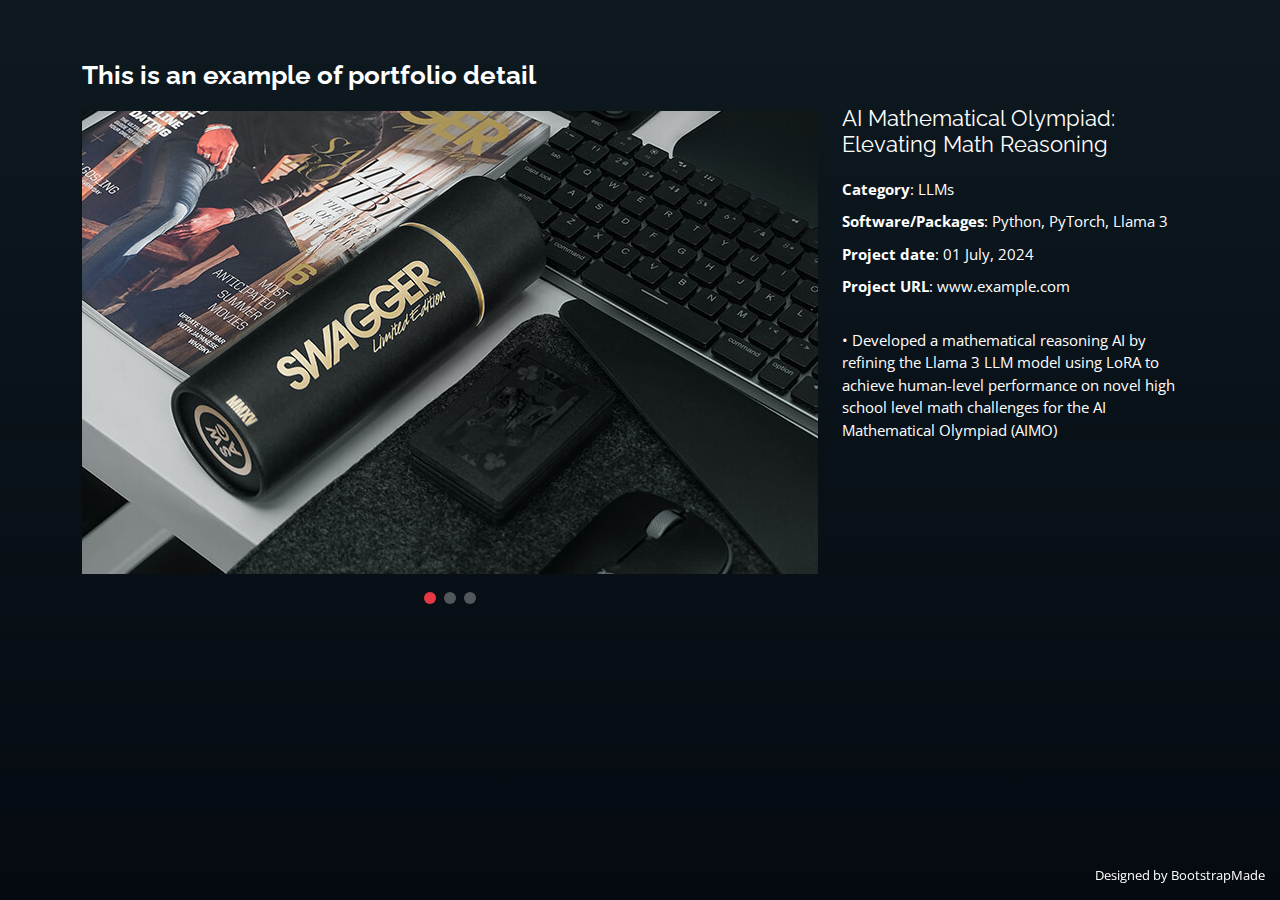
<file: aimath-portfolio-details.html>
<!DOCTYPE html>
<html lang="en">

<head>
  <meta charset="utf-8">
  <meta content="width=device-width, initial-scale=1.0" name="viewport">

  <title>Portfolio Details - Personal Bootstrap Template</title>
  <meta content="" name="description">
  <meta content="" name="keywords">

  <!-- Favicons -->
  <link href="assets/img/favicon.png" rel="icon">
  <link href="assets/img/apple-touch-icon.png" rel="apple-touch-icon">

  <!-- Google Fonts -->
  <link href="https://fonts.googleapis.com/css?family=Open+Sans:300,300i,400,400i,600,600i,700,700i|Raleway:300,300i,400,400i,500,500i,600,600i,700,700i|Poppins:300,300i,400,400i,500,500i,600,600i,700,700i" rel="stylesheet">

  <!-- Vendor CSS Files -->
  <link href="assets/vendor/bootstrap/css/bootstrap.min.css" rel="stylesheet">
  <link href="assets/vendor/bootstrap-icons/bootstrap-icons.css" rel="stylesheet">
  <link href="assets/vendor/boxicons/css/boxicons.min.css" rel="stylesheet">
  <link href="assets/vendor/glightbox/css/glightbox.min.css" rel="stylesheet">
  <link href="assets/vendor/remixicon/remixicon.css" rel="stylesheet">
  <link href="assets/vendor/swiper/swiper-bundle.min.css" rel="stylesheet">

  <!-- Template Main CSS File -->
  <link href="assets/css/style.css" rel="stylesheet">

  <!-- =======================================================
  * Template Name: Personal
  * Template URL: https://bootstrapmade.com/personal-free-resume-bootstrap-template/
  * Updated: Mar 17 2024 with Bootstrap v5.3.3
  * Author: BootstrapMade.com
  * License: https://bootstrapmade.com/license/
  ======================================================== -->
</head>

<body>

  <main id="main">

    <!-- ======= Portfolio Details ======= -->
    <div id="portfolio-details" class="portfolio-details">
      <div class="container">

        <div class="row">

          <div class="col-lg-8">
            <h2 class="portfolio-title">This is an example of portfolio detail</h2>

            <div class="portfolio-details-slider swiper">
              <div class="swiper-wrapper align-items-center">

                <div class="swiper-slide">
                  <img src="assets/img/portfolio/portfolio-details-1.jpg" alt="">
                </div>

                <div class="swiper-slide">
                  <img src="assets/img/portfolio/portfolio-details-2.jpg" alt="">
                </div>

                <div class="swiper-slide">
                  <img src="assets/img/portfolio/portfolio-details-3.jpg" alt="">
                </div>

              </div>
              <div class="swiper-pagination"></div>
            </div>

          </div>

          <div class="col-lg-4 portfolio-info">
            <h3>AI Mathematical Olympiad: Elevating Math Reasoning</h3>
            <ul>
              <li><strong>Category</strong>: LLMs</li>
              <li><strong>Software/Packages</strong>: Python, PyTorch, Llama 3</li>
              <li><strong>Project date</strong>: 01 July, 2024</li>
              <li><strong>Project URL</strong>: <a href="#">www.example.com</a></li>
            </ul>

            <p>
              •	Developed a mathematical reasoning AI by refining the Llama 3 LLM model using LoRA to achieve human-level performance on novel high school level math challenges for the AI Mathematical Olympiad (AIMO)
            </p>
          </div>

        </div>

      </div>
    </div><!-- End Portfolio Details -->

  </main><!-- End #main -->

  <div class="credits">
    <!-- All the links in the footer should remain intact. -->
    <!-- You can delete the links only if you purchased the pro version. -->
    <!-- Licensing information: https://bootstrapmade.com/license/ -->
    <!-- Purchase the pro version with working PHP/AJAX contact form: https://bootstrapmade.com/personal-free-resume-bootstrap-template/ -->
    Designed by <a href="https://bootstrapmade.com/">BootstrapMade</a>
  </div>

  <!-- Vendor JS Files -->
  <script src="assets/vendor/purecounter/purecounter_vanilla.js"></script>
  <script src="assets/vendor/bootstrap/js/bootstrap.bundle.min.js"></script>
  <script src="assets/vendor/glightbox/js/glightbox.min.js"></script>
  <script src="assets/vendor/isotope-layout/isotope.pkgd.min.js"></script>
  <script src="assets/vendor/swiper/swiper-bundle.min.js"></script>
  <script src="assets/vendor/waypoints/noframework.waypoints.js"></script>
  <script src="assets/vendor/php-email-form/validate.js"></script>

  <!-- Template Main JS File -->
  <script src="assets/js/main.js"></script>

</body>

</html>
</file>
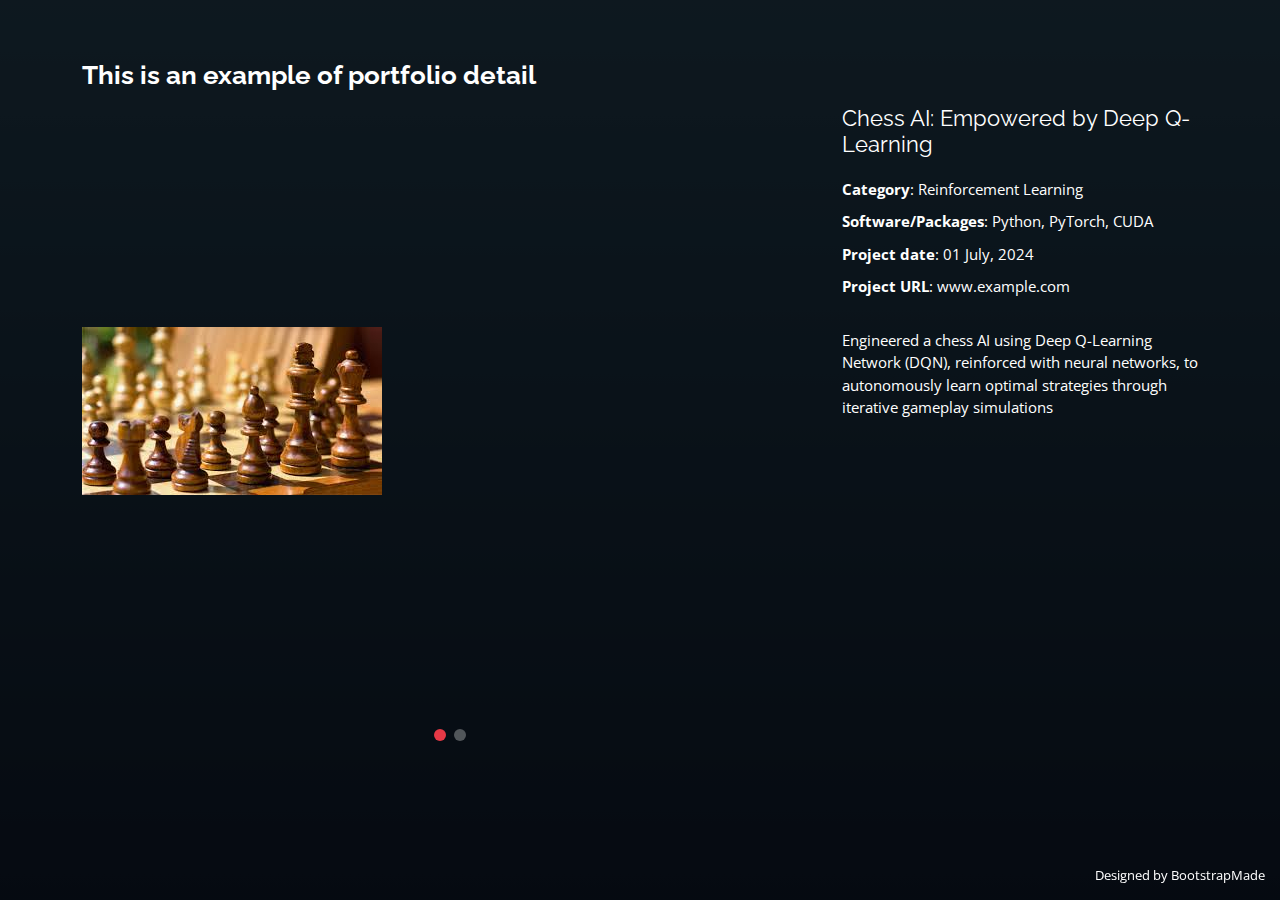
<file: chess-portfolio-details.html>
<!DOCTYPE html>
<html lang="en">

<head>
  <meta charset="utf-8">
  <meta content="width=device-width, initial-scale=1.0" name="viewport">

  <title>Portfolio Details - Personal Bootstrap Template</title>
  <meta content="" name="description">
  <meta content="" name="keywords">

  <!-- Favicons -->
  <link href="assets/img/favicon.png" rel="icon">
  <link href="assets/img/apple-touch-icon.png" rel="apple-touch-icon">

  <!-- Google Fonts -->
  <link href="https://fonts.googleapis.com/css?family=Open+Sans:300,300i,400,400i,600,600i,700,700i|Raleway:300,300i,400,400i,500,500i,600,600i,700,700i|Poppins:300,300i,400,400i,500,500i,600,600i,700,700i" rel="stylesheet">

  <!-- Vendor CSS Files -->
  <link href="assets/vendor/bootstrap/css/bootstrap.min.css" rel="stylesheet">
  <link href="assets/vendor/bootstrap-icons/bootstrap-icons.css" rel="stylesheet">
  <link href="assets/vendor/boxicons/css/boxicons.min.css" rel="stylesheet">
  <link href="assets/vendor/glightbox/css/glightbox.min.css" rel="stylesheet">
  <link href="assets/vendor/remixicon/remixicon.css" rel="stylesheet">
  <link href="assets/vendor/swiper/swiper-bundle.min.css" rel="stylesheet">

  <!-- Template Main CSS File -->
  <link href="assets/css/style.css" rel="stylesheet">

  <!-- =======================================================
  * Template Name: Personal
  * Template URL: https://bootstrapmade.com/personal-free-resume-bootstrap-template/
  * Updated: Mar 17 2024 with Bootstrap v5.3.3
  * Author: BootstrapMade.com
  * License: https://bootstrapmade.com/license/
  ======================================================== -->
</head>

<body>

  <main id="main">

    <!-- ======= Portfolio Details ======= -->
    <div id="portfolio-details" class="portfolio-details">
      <div class="container">

        <div class="row">

          <div class="col-lg-8">
            <h2 class="portfolio-title">This is an example of portfolio detail</h2>

            <div class="portfolio-details-slider swiper">
              <div class="swiper-wrapper align-items-center">

                <div class="swiper-slide">
                  <img src="assets\img\portfolio\chess-match.jpeg" alt="">
                </div>

                <div class="swiper-slide">
                  <img src="assets\img\portfolio\dqn-neutral-network.jpg" alt="">
                </div>

              </div>
              <div class="swiper-pagination"></div>
            </div>

          </div>

          <div class="col-lg-4 portfolio-info">
            <h3>Chess AI: Empowered by Deep Q-Learning</h3>
            <ul>
              <li><strong>Category</strong>: Reinforcement Learning</li>
              <li><strong>Software/Packages</strong>: Python, PyTorch, CUDA</li>
              <li><strong>Project date</strong>: 01 July, 2024</li>
              <li><strong>Project URL</strong>: <a href="#">www.example.com</a></li>
            </ul>

            <p>
              Engineered a chess AI using Deep Q-Learning Network (DQN), reinforced with neural networks, to autonomously learn optimal strategies through iterative gameplay simulations
            </p>
          </div>

        </div>

      </div>
    </div><!-- End Portfolio Details -->

  </main><!-- End #main -->

  <div class="credits">
    <!-- All the links in the footer should remain intact. -->
    <!-- You can delete the links only if you purchased the pro version. -->
    <!-- Licensing information: https://bootstrapmade.com/license/ -->
    <!-- Purchase the pro version with working PHP/AJAX contact form: https://bootstrapmade.com/personal-free-resume-bootstrap-template/ -->
    Designed by <a href="https://bootstrapmade.com/">BootstrapMade</a>
  </div>

  <!-- Vendor JS Files -->
  <script src="assets/vendor/purecounter/purecounter_vanilla.js"></script>
  <script src="assets/vendor/bootstrap/js/bootstrap.bundle.min.js"></script>
  <script src="assets/vendor/glightbox/js/glightbox.min.js"></script>
  <script src="assets/vendor/isotope-layout/isotope.pkgd.min.js"></script>
  <script src="assets/vendor/swiper/swiper-bundle.min.js"></script>
  <script src="assets/vendor/waypoints/noframework.waypoints.js"></script>
  <script src="assets/vendor/php-email-form/validate.js"></script>

  <!-- Template Main JS File -->
  <script src="assets/js/main.js"></script>

</body>

</html>
</file>
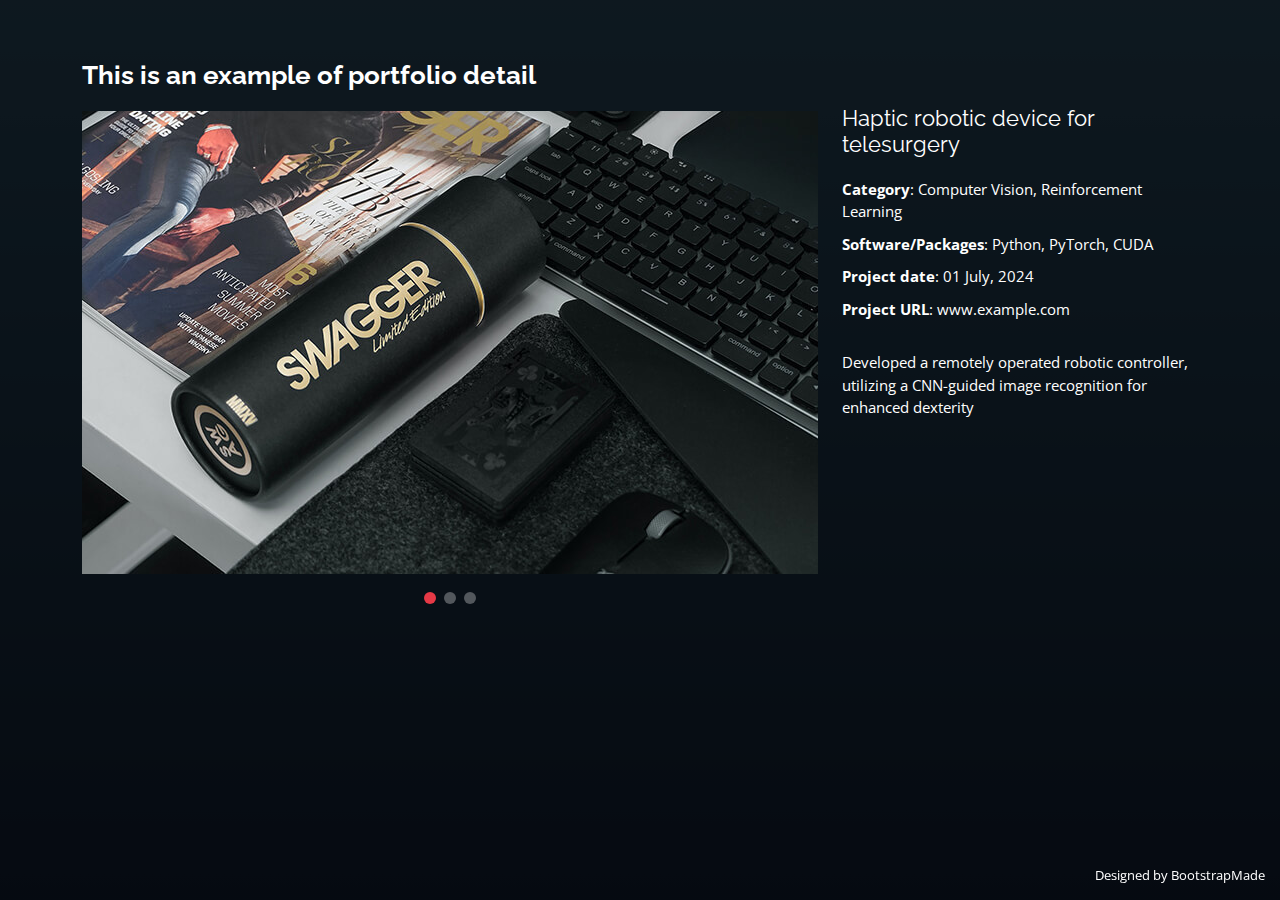
<file: haptic-portfolio-details.html>
<!DOCTYPE html>
<html lang="en">

<head>
  <meta charset="utf-8">
  <meta content="width=device-width, initial-scale=1.0" name="viewport">

  <title>Portfolio Details - Personal Bootstrap Template</title>
  <meta content="" name="description">
  <meta content="" name="keywords">

  <!-- Favicons -->
  <link href="assets/img/favicon.png" rel="icon">
  <link href="assets/img/apple-touch-icon.png" rel="apple-touch-icon">

  <!-- Google Fonts -->
  <link href="https://fonts.googleapis.com/css?family=Open+Sans:300,300i,400,400i,600,600i,700,700i|Raleway:300,300i,400,400i,500,500i,600,600i,700,700i|Poppins:300,300i,400,400i,500,500i,600,600i,700,700i" rel="stylesheet">

  <!-- Vendor CSS Files -->
  <link href="assets/vendor/bootstrap/css/bootstrap.min.css" rel="stylesheet">
  <link href="assets/vendor/bootstrap-icons/bootstrap-icons.css" rel="stylesheet">
  <link href="assets/vendor/boxicons/css/boxicons.min.css" rel="stylesheet">
  <link href="assets/vendor/glightbox/css/glightbox.min.css" rel="stylesheet">
  <link href="assets/vendor/remixicon/remixicon.css" rel="stylesheet">
  <link href="assets/vendor/swiper/swiper-bundle.min.css" rel="stylesheet">

  <!-- Template Main CSS File -->
  <link href="assets/css/style.css" rel="stylesheet">

  <!-- =======================================================
  * Template Name: Personal
  * Template URL: https://bootstrapmade.com/personal-free-resume-bootstrap-template/
  * Updated: Mar 17 2024 with Bootstrap v5.3.3
  * Author: BootstrapMade.com
  * License: https://bootstrapmade.com/license/
  ======================================================== -->
</head>

<body>

  <main id="main">

    <!-- ======= Portfolio Details ======= -->
    <div id="portfolio-details" class="portfolio-details">
      <div class="container">

        <div class="row">

          <div class="col-lg-8">
            <h2 class="portfolio-title">This is an example of portfolio detail</h2>

            <div class="portfolio-details-slider swiper">
              <div class="swiper-wrapper align-items-center">

                <div class="swiper-slide">
                  <img src="assets/img/portfolio/portfolio-details-1.jpg" alt="">
                </div>

                <div class="swiper-slide">
                  <img src="assets/img/portfolio/portfolio-details-2.jpg" alt="">
                </div>

                <div class="swiper-slide">
                  <img src="assets/img/portfolio/portfolio-details-3.jpg" alt="">
                </div>

              </div>
              <div class="swiper-pagination"></div>
            </div>

          </div>

          <div class="col-lg-4 portfolio-info">
            <h3>Haptic robotic device for telesurgery</h3>
            <ul>
              <li><strong>Category</strong>: Computer Vision, Reinforcement Learning</li>
              <li><strong>Software/Packages</strong>: Python, PyTorch, CUDA</li>
              <li><strong>Project date</strong>: 01 July, 2024</li>
              <li><strong>Project URL</strong>: <a href="#">www.example.com</a></li>
            </ul>

            <p>
              Developed a remotely operated robotic controller, utilizing a CNN-guided image recognition for enhanced dexterity
            </p>
          </div>

        </div>

      </div>
    </div><!-- End Portfolio Details -->

  </main><!-- End #main -->

  <div class="credits">
    <!-- All the links in the footer should remain intact. -->
    <!-- You can delete the links only if you purchased the pro version. -->
    <!-- Licensing information: https://bootstrapmade.com/license/ -->
    <!-- Purchase the pro version with working PHP/AJAX contact form: https://bootstrapmade.com/personal-free-resume-bootstrap-template/ -->
    Designed by <a href="https://bootstrapmade.com/">BootstrapMade</a>
  </div>

  <!-- Vendor JS Files -->
  <script src="assets/vendor/purecounter/purecounter_vanilla.js"></script>
  <script src="assets/vendor/bootstrap/js/bootstrap.bundle.min.js"></script>
  <script src="assets/vendor/glightbox/js/glightbox.min.js"></script>
  <script src="assets/vendor/isotope-layout/isotope.pkgd.min.js"></script>
  <script src="assets/vendor/swiper/swiper-bundle.min.js"></script>
  <script src="assets/vendor/waypoints/noframework.waypoints.js"></script>
  <script src="assets/vendor/php-email-form/validate.js"></script>

  <!-- Template Main JS File -->
  <script src="assets/js/main.js"></script>

</body>

</html>
</file>
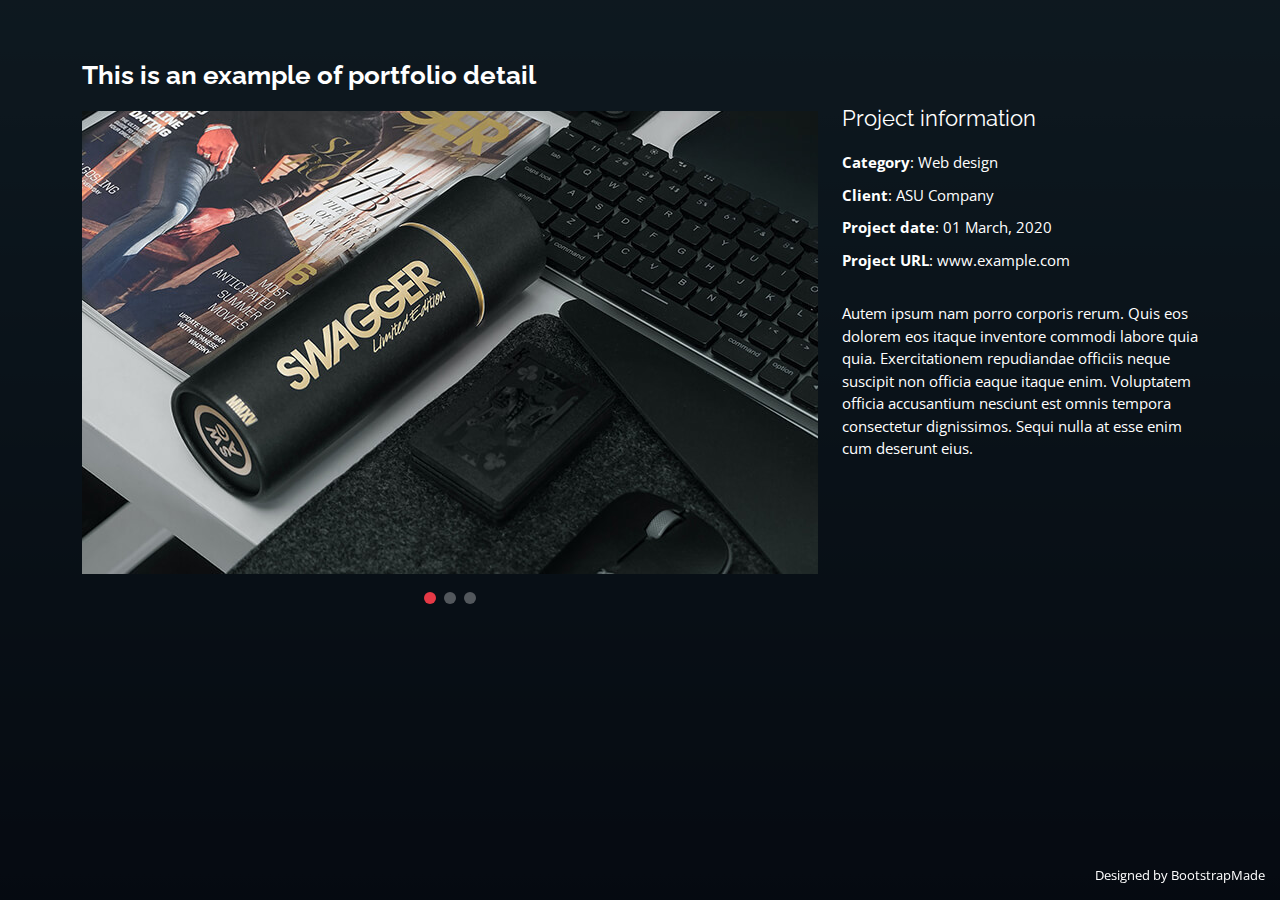
<file: portfolio-details.html>
<!DOCTYPE html>
<html lang="en">

<head>
  <meta charset="utf-8">
  <meta content="width=device-width, initial-scale=1.0" name="viewport">

  <title>Portfolio Details - Personal Bootstrap Template</title>
  <meta content="" name="description">
  <meta content="" name="keywords">

  <!-- Favicons -->
  <link href="assets/img/favicon.png" rel="icon">
  <link href="assets/img/apple-touch-icon.png" rel="apple-touch-icon">

  <!-- Google Fonts -->
  <link href="https://fonts.googleapis.com/css?family=Open+Sans:300,300i,400,400i,600,600i,700,700i|Raleway:300,300i,400,400i,500,500i,600,600i,700,700i|Poppins:300,300i,400,400i,500,500i,600,600i,700,700i" rel="stylesheet">

  <!-- Vendor CSS Files -->
  <link href="assets/vendor/bootstrap/css/bootstrap.min.css" rel="stylesheet">
  <link href="assets/vendor/bootstrap-icons/bootstrap-icons.css" rel="stylesheet">
  <link href="assets/vendor/boxicons/css/boxicons.min.css" rel="stylesheet">
  <link href="assets/vendor/glightbox/css/glightbox.min.css" rel="stylesheet">
  <link href="assets/vendor/remixicon/remixicon.css" rel="stylesheet">
  <link href="assets/vendor/swiper/swiper-bundle.min.css" rel="stylesheet">

  <!-- Template Main CSS File -->
  <link href="assets/css/style.css" rel="stylesheet">

  <!-- =======================================================
  * Template Name: Personal
  * Template URL: https://bootstrapmade.com/personal-free-resume-bootstrap-template/
  * Updated: Mar 17 2024 with Bootstrap v5.3.3
  * Author: BootstrapMade.com
  * License: https://bootstrapmade.com/license/
  ======================================================== -->
</head>

<body>

  <main id="main">

    <!-- ======= Portfolio Details ======= -->
    <div id="portfolio-details" class="portfolio-details">
      <div class="container">

        <div class="row">

          <div class="col-lg-8">
            <h2 class="portfolio-title">This is an example of portfolio detail</h2>

            <div class="portfolio-details-slider swiper">
              <div class="swiper-wrapper align-items-center">

                <div class="swiper-slide">
                  <img src="assets/img/portfolio/portfolio-details-1.jpg" alt="">
                </div>

                <div class="swiper-slide">
                  <img src="assets/img/portfolio/portfolio-details-2.jpg" alt="">
                </div>

                <div class="swiper-slide">
                  <img src="assets/img/portfolio/portfolio-details-3.jpg" alt="">
                </div>

              </div>
              <div class="swiper-pagination"></div>
            </div>

          </div>

          <div class="col-lg-4 portfolio-info">
            <h3>Project information</h3>
            <ul>
              <li><strong>Category</strong>: Web design</li>
              <li><strong>Client</strong>: ASU Company</li>
              <li><strong>Project date</strong>: 01 March, 2020</li>
              <li><strong>Project URL</strong>: <a href="#">www.example.com</a></li>
            </ul>

            <p>
              Autem ipsum nam porro corporis rerum. Quis eos dolorem eos itaque inventore commodi labore quia quia. Exercitationem repudiandae officiis neque suscipit non officia eaque itaque enim. Voluptatem officia accusantium nesciunt est omnis tempora consectetur dignissimos. Sequi nulla at esse enim cum deserunt eius.
            </p>
          </div>

        </div>

      </div>
    </div><!-- End Portfolio Details -->

  </main><!-- End #main -->

  <div class="credits">
    <!-- All the links in the footer should remain intact. -->
    <!-- You can delete the links only if you purchased the pro version. -->
    <!-- Licensing information: https://bootstrapmade.com/license/ -->
    <!-- Purchase the pro version with working PHP/AJAX contact form: https://bootstrapmade.com/personal-free-resume-bootstrap-template/ -->
    Designed by <a href="https://bootstrapmade.com/">BootstrapMade</a>
  </div>

  <!-- Vendor JS Files -->
  <script src="assets/vendor/purecounter/purecounter_vanilla.js"></script>
  <script src="assets/vendor/bootstrap/js/bootstrap.bundle.min.js"></script>
  <script src="assets/vendor/glightbox/js/glightbox.min.js"></script>
  <script src="assets/vendor/isotope-layout/isotope.pkgd.min.js"></script>
  <script src="assets/vendor/swiper/swiper-bundle.min.js"></script>
  <script src="assets/vendor/waypoints/noframework.waypoints.js"></script>
  <script src="assets/vendor/php-email-form/validate.js"></script>

  <!-- Template Main JS File -->
  <script src="assets/js/main.js"></script>

</body>

</html>
</file>
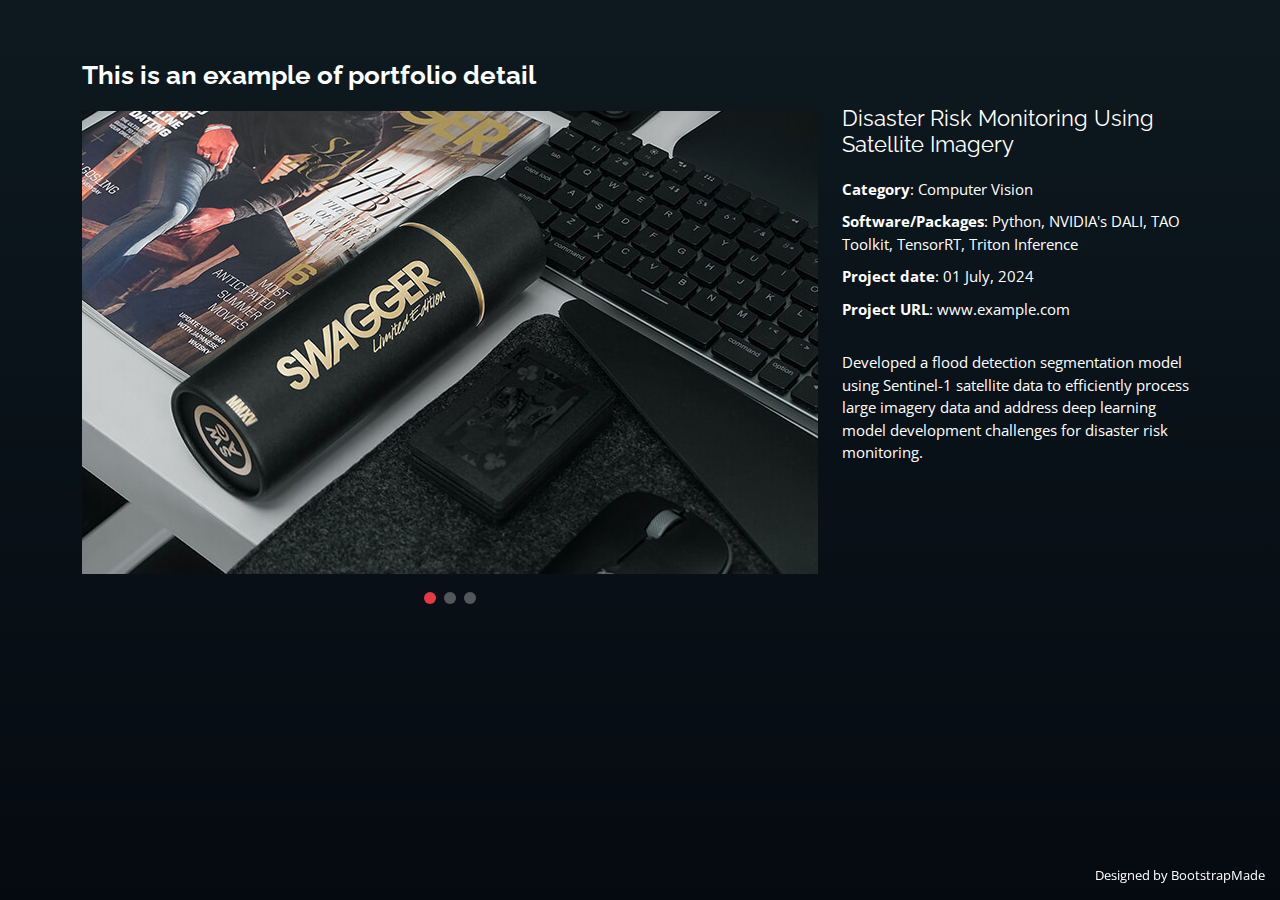
<file: satellite-portfolio-details.html>
<!DOCTYPE html>
<html lang="en">

<head>
  <meta charset="utf-8">
  <meta content="width=device-width, initial-scale=1.0" name="viewport">

  <title>Portfolio Details - Personal Bootstrap Template</title>
  <meta content="" name="description">
  <meta content="" name="keywords">

  <!-- Favicons -->
  <link href="assets/img/favicon.png" rel="icon">
  <link href="assets/img/apple-touch-icon.png" rel="apple-touch-icon">

  <!-- Google Fonts -->
  <link href="https://fonts.googleapis.com/css?family=Open+Sans:300,300i,400,400i,600,600i,700,700i|Raleway:300,300i,400,400i,500,500i,600,600i,700,700i|Poppins:300,300i,400,400i,500,500i,600,600i,700,700i" rel="stylesheet">

  <!-- Vendor CSS Files -->
  <link href="assets/vendor/bootstrap/css/bootstrap.min.css" rel="stylesheet">
  <link href="assets/vendor/bootstrap-icons/bootstrap-icons.css" rel="stylesheet">
  <link href="assets/vendor/boxicons/css/boxicons.min.css" rel="stylesheet">
  <link href="assets/vendor/glightbox/css/glightbox.min.css" rel="stylesheet">
  <link href="assets/vendor/remixicon/remixicon.css" rel="stylesheet">
  <link href="assets/vendor/swiper/swiper-bundle.min.css" rel="stylesheet">

  <!-- Template Main CSS File -->
  <link href="assets/css/style.css" rel="stylesheet">

  <!-- =======================================================
  * Template Name: Personal
  * Template URL: https://bootstrapmade.com/personal-free-resume-bootstrap-template/
  * Updated: Mar 17 2024 with Bootstrap v5.3.3
  * Author: BootstrapMade.com
  * License: https://bootstrapmade.com/license/
  ======================================================== -->
</head>

<body>

  <main id="main">

    <!-- ======= Portfolio Details ======= -->
    <div id="portfolio-details" class="portfolio-details">
      <div class="container">

        <div class="row">

          <div class="col-lg-8">
            <h2 class="portfolio-title">This is an example of portfolio detail</h2>

            <div class="portfolio-details-slider swiper">
              <div class="swiper-wrapper align-items-center">

                <div class="swiper-slide">
                  <img src="assets/img/portfolio/portfolio-details-1.jpg" alt="">
                </div>

                <div class="swiper-slide">
                  <img src="assets/img/portfolio/portfolio-details-2.jpg" alt="">
                </div>

                <div class="swiper-slide">
                  <img src="assets/img/portfolio/portfolio-details-3.jpg" alt="">
                </div>

              </div>
              <div class="swiper-pagination"></div>
            </div>

          </div>

          <div class="col-lg-4 portfolio-info">
            <h3>Disaster Risk Monitoring Using Satellite Imagery</h3>
            <ul>
              <li><strong>Category</strong>: Computer Vision</li>
              <li><strong>Software/Packages</strong>: Python, NVIDIA's DALI, TAO Toolkit, TensorRT, Triton Inference</li>
              <li><strong>Project date</strong>: 01 July, 2024</li>
              <li><strong>Project URL</strong>: <a href="#">www.example.com</a></li>
            </ul>

            <p>
              Developed a flood detection segmentation model using Sentinel-1 satellite data to efficiently process large imagery data and address deep learning model development challenges for disaster risk monitoring.            </p>
          </div>

        </div>

      </div>
    </div><!-- End Portfolio Details -->

  </main><!-- End #main -->

  <div class="credits">
    <!-- All the links in the footer should remain intact. -->
    <!-- You can delete the links only if you purchased the pro version. -->
    <!-- Licensing information: https://bootstrapmade.com/license/ -->
    <!-- Purchase the pro version with working PHP/AJAX contact form: https://bootstrapmade.com/personal-free-resume-bootstrap-template/ -->
    Designed by <a href="https://bootstrapmade.com/">BootstrapMade</a>
  </div>

  <!-- Vendor JS Files -->
  <script src="assets/vendor/purecounter/purecounter_vanilla.js"></script>
  <script src="assets/vendor/bootstrap/js/bootstrap.bundle.min.js"></script>
  <script src="assets/vendor/glightbox/js/glightbox.min.js"></script>
  <script src="assets/vendor/isotope-layout/isotope.pkgd.min.js"></script>
  <script src="assets/vendor/swiper/swiper-bundle.min.js"></script>
  <script src="assets/vendor/waypoints/noframework.waypoints.js"></script>
  <script src="assets/vendor/php-email-form/validate.js"></script>

  <!-- Template Main JS File -->
  <script src="assets/js/main.js"></script>

</body>

</html>
</file>
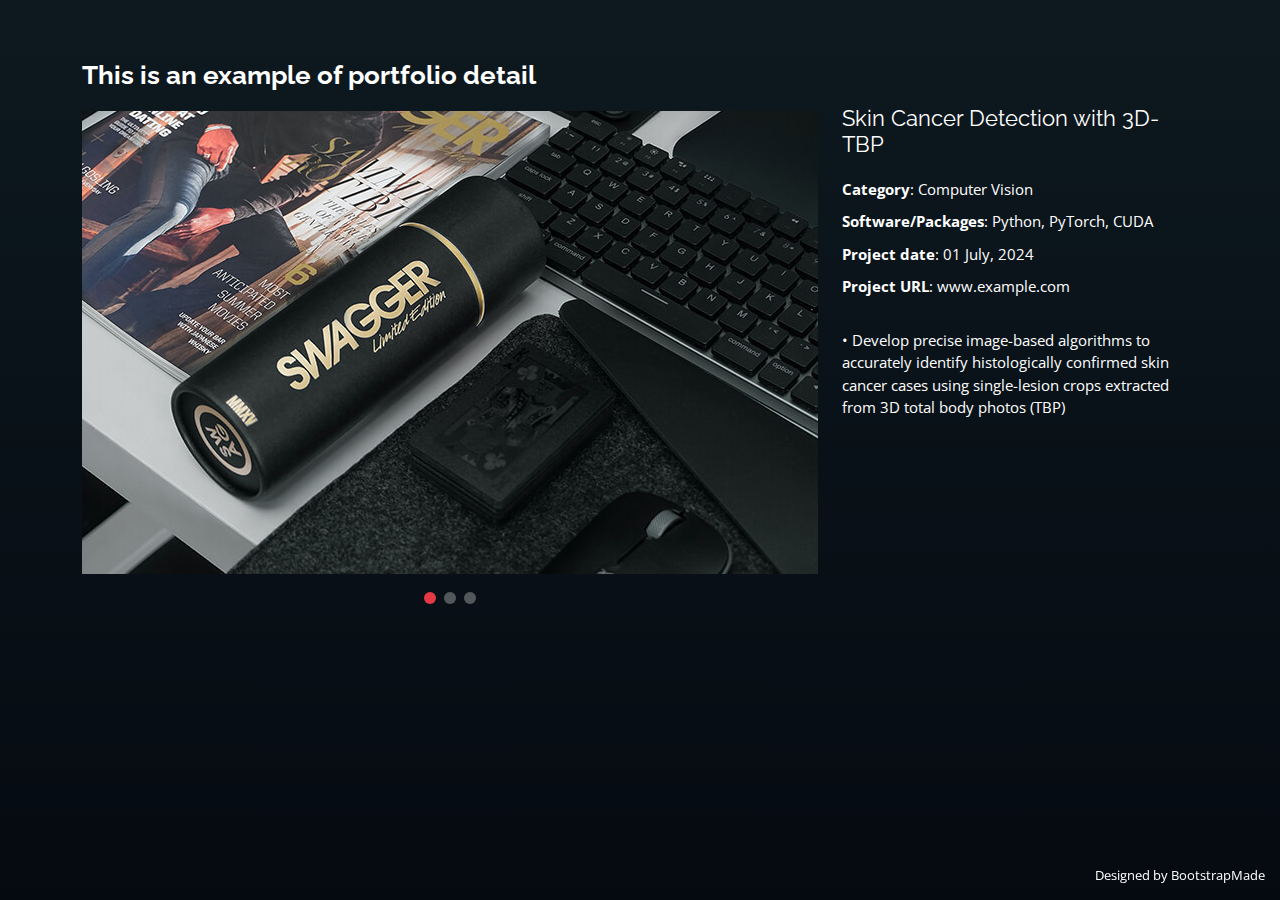
<file: skin-portfolio-details.html>
<!DOCTYPE html>
<html lang="en">

<head>
  <meta charset="utf-8">
  <meta content="width=device-width, initial-scale=1.0" name="viewport">

  <title>Portfolio Details - Personal Bootstrap Template</title>
  <meta content="" name="description">
  <meta content="" name="keywords">

  <!-- Favicons -->
  <link href="assets/img/favicon.png" rel="icon">
  <link href="assets/img/apple-touch-icon.png" rel="apple-touch-icon">

  <!-- Google Fonts -->
  <link href="https://fonts.googleapis.com/css?family=Open+Sans:300,300i,400,400i,600,600i,700,700i|Raleway:300,300i,400,400i,500,500i,600,600i,700,700i|Poppins:300,300i,400,400i,500,500i,600,600i,700,700i" rel="stylesheet">

  <!-- Vendor CSS Files -->
  <link href="assets/vendor/bootstrap/css/bootstrap.min.css" rel="stylesheet">
  <link href="assets/vendor/bootstrap-icons/bootstrap-icons.css" rel="stylesheet">
  <link href="assets/vendor/boxicons/css/boxicons.min.css" rel="stylesheet">
  <link href="assets/vendor/glightbox/css/glightbox.min.css" rel="stylesheet">
  <link href="assets/vendor/remixicon/remixicon.css" rel="stylesheet">
  <link href="assets/vendor/swiper/swiper-bundle.min.css" rel="stylesheet">

  <!-- Template Main CSS File -->
  <link href="assets/css/style.css" rel="stylesheet">

  <!-- =======================================================
  * Template Name: Personal
  * Template URL: https://bootstrapmade.com/personal-free-resume-bootstrap-template/
  * Updated: Mar 17 2024 with Bootstrap v5.3.3
  * Author: BootstrapMade.com
  * License: https://bootstrapmade.com/license/
  ======================================================== -->
</head>

<body>

  <main id="main">

    <!-- ======= Portfolio Details ======= -->
    <div id="portfolio-details" class="portfolio-details">
      <div class="container">

        <div class="row">

          <div class="col-lg-8">
            <h2 class="portfolio-title">This is an example of portfolio detail</h2>

            <div class="portfolio-details-slider swiper">
              <div class="swiper-wrapper align-items-center">

                <div class="swiper-slide">
                  <img src="assets/img/portfolio/portfolio-details-1.jpg" alt="">
                </div>

                <div class="swiper-slide">
                  <img src="assets/img/portfolio/portfolio-details-2.jpg" alt="">
                </div>

                <div class="swiper-slide">
                  <img src="assets/img/portfolio/portfolio-details-3.jpg" alt="">
                </div>

              </div>
              <div class="swiper-pagination"></div>
            </div>

          </div>

          <div class="col-lg-4 portfolio-info">
            <h3>Skin Cancer Detection with 3D-TBP</h3>
            <ul>
              <li><strong>Category</strong>: Computer Vision</li>
              <li><strong>Software/Packages</strong>: Python, PyTorch, CUDA</li>
              <li><strong>Project date</strong>: 01 July, 2024</li>
              <li><strong>Project URL</strong>: <a href="#">www.example.com</a></li>
            </ul>

            <p>
              •	Develop precise image-based algorithms to accurately identify histologically confirmed skin cancer cases using single-lesion crops extracted from 3D total body photos (TBP)
            </p>
          </div>

        </div>

      </div>
    </div><!-- End Portfolio Details -->

  </main><!-- End #main -->

  <div class="credits">
    <!-- All the links in the footer should remain intact. -->
    <!-- You can delete the links only if you purchased the pro version. -->
    <!-- Licensing information: https://bootstrapmade.com/license/ -->
    <!-- Purchase the pro version with working PHP/AJAX contact form: https://bootstrapmade.com/personal-free-resume-bootstrap-template/ -->
    Designed by <a href="https://bootstrapmade.com/">BootstrapMade</a>
  </div>

  <!-- Vendor JS Files -->
  <script src="assets/vendor/purecounter/purecounter_vanilla.js"></script>
  <script src="assets/vendor/bootstrap/js/bootstrap.bundle.min.js"></script>
  <script src="assets/vendor/glightbox/js/glightbox.min.js"></script>
  <script src="assets/vendor/isotope-layout/isotope.pkgd.min.js"></script>
  <script src="assets/vendor/swiper/swiper-bundle.min.js"></script>
  <script src="assets/vendor/waypoints/noframework.waypoints.js"></script>
  <script src="assets/vendor/php-email-form/validate.js"></script>

  <!-- Template Main JS File -->
  <script src="assets/js/main.js"></script>

</body>

</html>
</file>
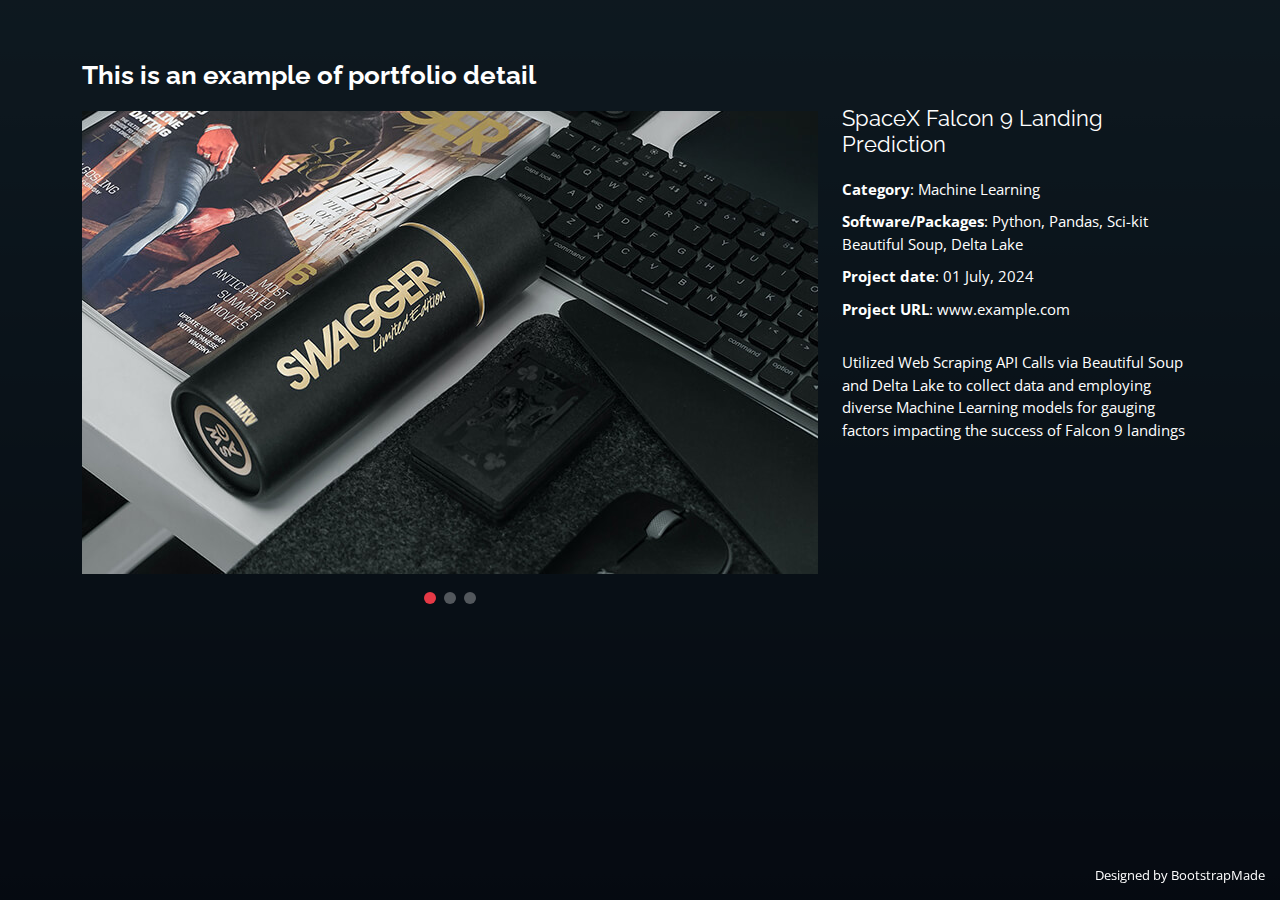
<file: spacex-portfolio-details.html>
<!DOCTYPE html>
<html lang="en">

<head>
  <meta charset="utf-8">
  <meta content="width=device-width, initial-scale=1.0" name="viewport">

  <title>Portfolio Details - Personal Bootstrap Template</title>
  <meta content="" name="description">
  <meta content="" name="keywords">

  <!-- Favicons -->
  <link href="assets/img/favicon.png" rel="icon">
  <link href="assets/img/apple-touch-icon.png" rel="apple-touch-icon">

  <!-- Google Fonts -->
  <link href="https://fonts.googleapis.com/css?family=Open+Sans:300,300i,400,400i,600,600i,700,700i|Raleway:300,300i,400,400i,500,500i,600,600i,700,700i|Poppins:300,300i,400,400i,500,500i,600,600i,700,700i" rel="stylesheet">

  <!-- Vendor CSS Files -->
  <link href="assets/vendor/bootstrap/css/bootstrap.min.css" rel="stylesheet">
  <link href="assets/vendor/bootstrap-icons/bootstrap-icons.css" rel="stylesheet">
  <link href="assets/vendor/boxicons/css/boxicons.min.css" rel="stylesheet">
  <link href="assets/vendor/glightbox/css/glightbox.min.css" rel="stylesheet">
  <link href="assets/vendor/remixicon/remixicon.css" rel="stylesheet">
  <link href="assets/vendor/swiper/swiper-bundle.min.css" rel="stylesheet">

  <!-- Template Main CSS File -->
  <link href="assets/css/style.css" rel="stylesheet">

  <!-- =======================================================
  * Template Name: Personal
  * Template URL: https://bootstrapmade.com/personal-free-resume-bootstrap-template/
  * Updated: Mar 17 2024 with Bootstrap v5.3.3
  * Author: BootstrapMade.com
  * License: https://bootstrapmade.com/license/
  ======================================================== -->
</head>

<body>

  <main id="main">

    <!-- ======= Portfolio Details ======= -->
    <div id="portfolio-details" class="portfolio-details">
      <div class="container">

        <div class="row">

          <div class="col-lg-8">
            <h2 class="portfolio-title">This is an example of portfolio detail</h2>

            <div class="portfolio-details-slider swiper">
              <div class="swiper-wrapper align-items-center">

                <div class="swiper-slide">
                  <img src="assets/img/portfolio/portfolio-details-1.jpg" alt="">
                </div>

                <div class="swiper-slide">
                  <img src="assets/img/portfolio/portfolio-details-2.jpg" alt="">
                </div>

                <div class="swiper-slide">
                  <img src="assets/img/portfolio/portfolio-details-3.jpg" alt="">
                </div>

              </div>
              <div class="swiper-pagination"></div>
            </div>

          </div>

          <div class="col-lg-4 portfolio-info">
            <h3>SpaceX Falcon 9 Landing Prediction</h3>
            <ul>
              <li><strong>Category</strong>: Machine Learning </li>
              <li><strong>Software/Packages</strong>: Python, Pandas, Sci-kit Beautiful Soup, Delta Lake</li>
              <li><strong>Project date</strong>: 01 July, 2024</li>
              <li><strong>Project URL</strong>: <a href="#">www.example.com</a></li>
            </ul>

            <p>
              Utilized Web Scraping API Calls via Beautiful Soup and Delta Lake to collect data and employing diverse Machine Learning models for gauging factors impacting the success of Falcon 9 landings
            </p>
          </div>

        </div>

      </div>
    </div><!-- End Portfolio Details -->

  </main><!-- End #main -->

  <div class="credits">
    <!-- All the links in the footer should remain intact. -->
    <!-- You can delete the links only if you purchased the pro version. -->
    <!-- Licensing information: https://bootstrapmade.com/license/ -->
    <!-- Purchase the pro version with working PHP/AJAX contact form: https://bootstrapmade.com/personal-free-resume-bootstrap-template/ -->
    Designed by <a href="https://bootstrapmade.com/">BootstrapMade</a>
  </div>

  <!-- Vendor JS Files -->
  <script src="assets/vendor/purecounter/purecounter_vanilla.js"></script>
  <script src="assets/vendor/bootstrap/js/bootstrap.bundle.min.js"></script>
  <script src="assets/vendor/glightbox/js/glightbox.min.js"></script>
  <script src="assets/vendor/isotope-layout/isotope.pkgd.min.js"></script>
  <script src="assets/vendor/swiper/swiper-bundle.min.js"></script>
  <script src="assets/vendor/waypoints/noframework.waypoints.js"></script>
  <script src="assets/vendor/php-email-form/validate.js"></script>

  <!-- Template Main JS File -->
  <script src="assets/js/main.js"></script>

</body>

</html>
</file>
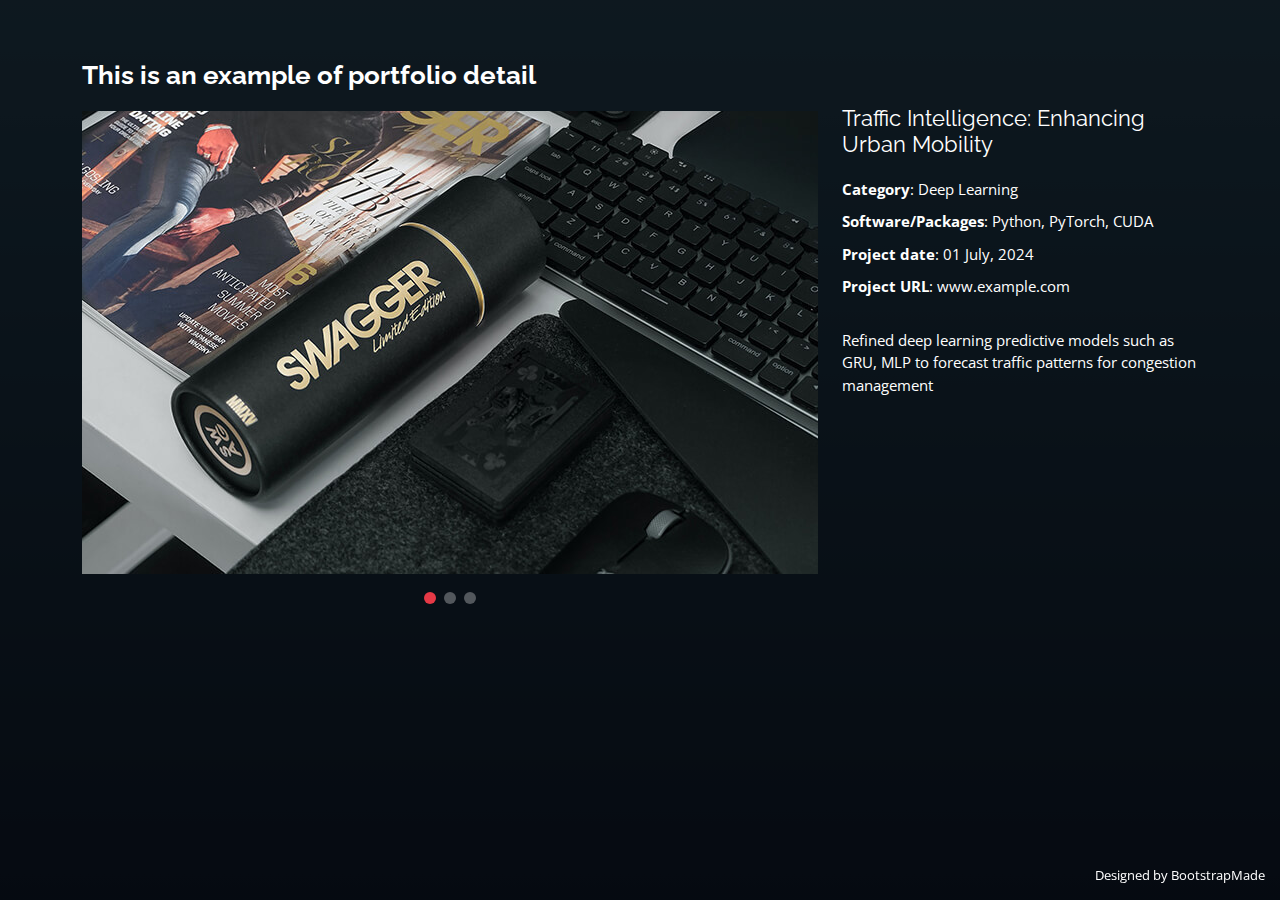
<file: traffic-portfolio-details.html>
<!DOCTYPE html>
<html lang="en">

<head>
  <meta charset="utf-8">
  <meta content="width=device-width, initial-scale=1.0" name="viewport">

  <title>Portfolio Details - Personal Bootstrap Template</title>
  <meta content="" name="description">
  <meta content="" name="keywords">

  <!-- Favicons -->
  <link href="assets/img/favicon.png" rel="icon">
  <link href="assets/img/apple-touch-icon.png" rel="apple-touch-icon">

  <!-- Google Fonts -->
  <link href="https://fonts.googleapis.com/css?family=Open+Sans:300,300i,400,400i,600,600i,700,700i|Raleway:300,300i,400,400i,500,500i,600,600i,700,700i|Poppins:300,300i,400,400i,500,500i,600,600i,700,700i" rel="stylesheet">

  <!-- Vendor CSS Files -->
  <link href="assets/vendor/bootstrap/css/bootstrap.min.css" rel="stylesheet">
  <link href="assets/vendor/bootstrap-icons/bootstrap-icons.css" rel="stylesheet">
  <link href="assets/vendor/boxicons/css/boxicons.min.css" rel="stylesheet">
  <link href="assets/vendor/glightbox/css/glightbox.min.css" rel="stylesheet">
  <link href="assets/vendor/remixicon/remixicon.css" rel="stylesheet">
  <link href="assets/vendor/swiper/swiper-bundle.min.css" rel="stylesheet">

  <!-- Template Main CSS File -->
  <link href="assets/css/style.css" rel="stylesheet">

  <!-- =======================================================
  * Template Name: Personal
  * Template URL: https://bootstrapmade.com/personal-free-resume-bootstrap-template/
  * Updated: Mar 17 2024 with Bootstrap v5.3.3
  * Author: BootstrapMade.com
  * License: https://bootstrapmade.com/license/
  ======================================================== -->
</head>

<body>

  <main id="main">

    <!-- ======= Portfolio Details ======= -->
    <div id="portfolio-details" class="portfolio-details">
      <div class="container">

        <div class="row">

          <div class="col-lg-8">
            <h2 class="portfolio-title">This is an example of portfolio detail</h2>

            <div class="portfolio-details-slider swiper">
              <div class="swiper-wrapper align-items-center">

                <div class="swiper-slide">
                  <img src="assets/img/portfolio/portfolio-details-1.jpg" alt="">
                </div>

                <div class="swiper-slide">
                  <img src="assets/img/portfolio/portfolio-details-2.jpg" alt="">
                </div>

                <div class="swiper-slide">
                  <img src="assets/img/portfolio/portfolio-details-3.jpg" alt="">
                </div>

              </div>
              <div class="swiper-pagination"></div>
            </div>

          </div>

          <div class="col-lg-4 portfolio-info">
            <h3>Traffic Intelligence: Enhancing Urban Mobility</h3>
            <ul>
              <li><strong>Category</strong>: Deep Learning</li>
              <li><strong>Software/Packages</strong>: Python, PyTorch, CUDA</li>
              <li><strong>Project date</strong>: 01 July, 2024</li>
              <li><strong>Project URL</strong>: <a href="#">www.example.com</a></li>
            </ul>

            <p>
              Refined deep learning predictive models such as GRU, MLP to forecast traffic patterns for congestion management
            </p>
          </div>

        </div>

      </div>
    </div><!-- End Portfolio Details -->

  </main><!-- End #main -->

  <div class="credits">
    <!-- All the links in the footer should remain intact. -->
    <!-- You can delete the links only if you purchased the pro version. -->
    <!-- Licensing information: https://bootstrapmade.com/license/ -->
    <!-- Purchase the pro version with working PHP/AJAX contact form: https://bootstrapmade.com/personal-free-resume-bootstrap-template/ -->
    Designed by <a href="https://bootstrapmade.com/">BootstrapMade</a>
  </div>

  <!-- Vendor JS Files -->
  <script src="assets/vendor/purecounter/purecounter_vanilla.js"></script>
  <script src="assets/vendor/bootstrap/js/bootstrap.bundle.min.js"></script>
  <script src="assets/vendor/glightbox/js/glightbox.min.js"></script>
  <script src="assets/vendor/isotope-layout/isotope.pkgd.min.js"></script>
  <script src="assets/vendor/swiper/swiper-bundle.min.js"></script>
  <script src="assets/vendor/waypoints/noframework.waypoints.js"></script>
  <script src="assets/vendor/php-email-form/validate.js"></script>

  <!-- Template Main JS File -->
  <script src="assets/js/main.js"></script>

</body>

</html>
</file>
<file: assets/css/style.css>
/**
* Template Name: Personal
* Template URL: https://bootstrapmade.com/personal-free-resume-bootstrap-template/
* Updated: Mar 17 2024 with Bootstrap v5.3.3
* Author: BootstrapMade.com
* License: https://bootstrapmade.com/license/
*/

/*--------------------------------------------------------------
# General
--------------------------------------------------------------*/
body {
  font-family: "Open Sans", sans-serif;
  background-color: #1D3557;
  color: #fff;
  position: relative;
  background: transparent;
}

body::before {
  content: "";
  position: fixed;
  background: linear-gradient(to bottom, #457B9D 0%, #1D3557 100%);
  background-size: cover;
  left: 0;
  right: 0;
  top: 0;
  height: 100vh;
  z-index: -1;
}

@media (min-width: 1024px) {
  body::before {
    background-attachment: fixed;
  }
}

a {
  color: #FFFFFF;
  text-decoration: none;
}

a:hover {
  color: #E63946;
  text-decoration: none;
}

h1,
h2,
h3,
h4,
h5,
h6 {
  font-family: "Raleway", sans-serif;
}

/*--------------------------------------------------------------
# Header
--------------------------------------------------------------*/
#header {
  transition: ease-in-out 0.3s;
  position: relative;
  height: 100vh;
  display: flex;
  align-items: center;
  z-index: 997;
  overflow-y: auto;
}

#header * {
  transition: ease-in-out 0.3s;
}

#header h1 {
  font-size: 48px;
  margin: 0;
  padding: 0;
  line-height: 1;
  font-weight: 700;
  font-family: "Poppins", sans-serif;
}

#header h1 a,
#header h1 a:hover {
  color: #F1FAEE;
  line-height: 1;
  display: inline-block;
}

#header h2 {
  font-size: 24px;
  margin-top: 20px;
  color: rgba(255, 255, 255, 0.8);
}

#header h2 span {
  color: #fff;
  border-bottom: 2px solid #E63946;
  padding-bottom: 6px;
}

#header img {
  padding: 0;
  margin: 0;
}

#header .social-links {
  margin-top: 40px;
  display: flex;
}

#header .social-links a {
  font-size: 16px;
  display: flex;
  justify-content: center;
  align-items: center;
  background: rgba(148, 117, 117, 0.1);
  color: #fff;
  line-height: 1;
  margin-right: 8px;
  border-radius: 50%;
  width: 40px;
  height: 40px;
}

#header .social-links a:hover {
  background: #E63946;
}

@media (max-width: 992px) {
  #header h1 {
    font-size: 36px;
  }

  #header h2 {
    font-size: 20px;
    line-height: 30px;
  }

  #header .social-links {
    margin-top: 15px;
  }

  #header .container {
    display: flex;
    flex-direction: column;
    align-items: center;
  }
}

/* Header Top */
#header.header-top {
  height: 80px;
  position: fixed;
  left: 0;
  top: 0;
  right: 0;
  background: #1d3557;
}

#header.header-top .social-links,
#header.header-top h2 {
  display: none;
}

#header.header-top h1 {
  margin-right: auto;
  font-size: 36px;
}

#header.header-top img {
  max-height: 60px;
  margin-right: 20px !important;
}

#header.header-top .container {
  display: flex;
  align-items: center;
}

#header.header-top .navbar {
  margin: 0;
}

@media (max-width: 768px) {
  #header.header-top {
    height: 60px;
  }

  #header.header-top h1 {
    font-size: 26px;
  }
}

/*--------------------------------------------------------------
# Navigation Menu
--------------------------------------------------------------*/
/**
* Desktop Navigation 
*/
.navbar {
  padding: 0;
  margin-top: 35px;
}

.navbar ul {
  margin: 0;
  padding: 0;
  display: flex;
  list-style: none;
  align-items: center;
}

.navbar li {
  position: relative;
}

.navbar li+li {
  margin-left: 30px;
}

.navbar a,
.navbar a:focus {
  display: flex;
  align-items: center;
  justify-content: space-between;
  padding: 0;
  font-family: "Poppins", sans-serif;
  font-size: 16px;
  font-weight: 400;
  color: rgba(255, 255, 255, 0.7);
  white-space: nowrap;
  transition: 0.3s;
}

.navbar a i,
.navbar a:focus i {
  font-size: 12px;
  line-height: 0;
  margin-left: 5px;
}

.navbar a:before {
  content: "";
  position: absolute;
  width: 0;
  height: 2px;
  bottom: -4px;
  left: 0;
  background-color: #E63946;
  visibility: hidden;
  width: 0px;
  transition: all 0.3s ease-in-out 0s;
}

.navbar a:hover:before,
.navbar li:hover>a:before,
.navbar .active:before {
  visibility: visible;
  width: 25px;
}

.navbar a:hover,
.navbar .active,
.navbar .active:focus,
.navbar li:hover>a {
  color: #fff;
}

/**
* Mobile Navigation 
*/
.mobile-nav-toggle {
  color: #fff;
  font-size: 28px;
  cursor: pointer;
  display: none;
  line-height: 0;
  transition: 0.5s;
  position: fixed;
  right: 15px;
  top: 15px;
}

@media (max-width: 991px) {
  .mobile-nav-toggle {
    display: block;
  }

  .navbar ul {
    display: none;
  }
}

.navbar-mobile {
  position: fixed;
  overflow: hidden;
  top: 0;
  right: 0;
  left: 0;
  bottom: 0;
  background: rgba(0, 0, 0, 0.9);
  transition: 0.3s;
  z-index: 999;
  margin-top: 0;
}

.navbar-mobile .mobile-nav-toggle {
  position: absolute;
  top: 15px;
  right: 15px;
}

.navbar-mobile ul {
  display: block;
  position: absolute;
  top: 55px;
  right: 15px;
  bottom: 45px;
  left: 15px;
  padding: 10px 0;
  overflow-y: auto;
  transition: 0.3s;
  border: 2px solid rgba(255, 255, 255, 0.2);
}

.navbar-mobile li {
  padding: 12px 20px;
}

.navbar-mobile li+li {
  margin: 0;
}

.navbar-mobile a,
.navbar-mobile a:focus {
  font-size: 16px;
  position: relative;
}

/*--------------------------------------------------------------
# Sections General
--------------------------------------------------------------*/
section {
  overflow: hidden;
  position: absolute;
  width: 100%;
  top: 140px;
  bottom: 100%;
  opacity: 0;
  transition: ease-in-out 0.4s;
  z-index: 2;
}

section.section-show {
  top: 100px;
  bottom: auto;
  opacity: 1;
  padding-bottom: 45px;
}

section .container {
  background: #1d355766;
  padding: 30px;
}

@media (max-width: 768px) {
  section {
    top: 120px;
  }

  section.section-show {
    top: 80px;
  }
}

.section-title h2 {
  font-size: 14px;
  font-weight: 500;
  padding: 0;
  line-height: 1px;
  margin: 0 0 20px 0;
  letter-spacing: 2px;
  text-transform: uppercase;
  color: #F1FAEE;
  font-family: "Poppins", sans-serif;
}

.section-title h2::after {
  content: "";
  width: 120px;
  height: 1px;
  display: inline-block;
  background: #E63946;
  margin: 4px 10px;
}

.section-title p {
  margin: 0;
  margin: -15px 0 15px 0;
  font-size: 36px;
  font-weight: 700;
  text-transform: uppercase;
  font-family: "Poppins", sans-serif;
  color: #fff;
}

/*--------------------------------------------------------------
# About
--------------------------------------------------------------*/
.about-me .content h3 {
  font-weight: 700;
  font-size: 26px;
  color: #E63946;
}

.about-me .content ul {
  list-style: none;
  padding: 0;
}

.about-me .content ul li {
  margin-bottom: 20px;
  display: flex;
  align-items: center;
}

.about-me .content ul strong {
  margin-right: 10px;
}

.about-me .content ul i {
  font-size: 16px;
  margin-right: 5px;
  color: #E63946;
  line-height: 0;
}

.about-me .content p:last-child {
  margin-bottom: 0;
}

/*--------------------------------------------------------------
# Counts
--------------------------------------------------------------*/
.counts {
  padding: 70px 0 60px;
}

.counts .count-box {
  padding: 30px 30px 25px 30px;
  width: 100%;
  position: relative;
  text-align: center;
  background: rgba(255, 255, 255, 0.08);
}

.counts .count-box i {
  position: absolute;
  top: -25px;
  left: 50%;
  transform: translateX(-50%);
  font-size: 24px;
  background: rgba(255, 255, 255, 0.1);
  padding: 12px;
  color: #E63946;
  border-radius: 50px;
  line-height: 0;
}

.counts .count-box span {
  font-size: 36px;
  display: block;
  font-weight: 600;
  color: #fff;
}

.counts .count-box p {
  padding: 0;
  margin: 0;
  font-family: "Raleway", sans-serif;
  font-size: 14px;
}

/*--------------------------------------------------------------
# Skills
--------------------------------------------------------------*/
.skills .progress {
  height: 60px;
  display: block;
  background: none;
  border-radius: 0;
}

.skills .progress .skill {
  padding: 10px 0;
  margin: 0;
  text-transform: uppercase;
  display: block;
  font-weight: 600;
  font-family: "Poppins", sans-serif;
  color: #fff;
}

.skills .progress .skill .val {
  float: right;
  font-style: normal;
}

.skills .progress-bar-wrap {
  background: rgba(255, 255, 255, 0.2);
}

.skills .progress-bar {
  width: 1px;
  height: 10px;
  transition: 0.9s;
  background-color: #E63946;
}

/*--------------------------------------------------------------
# Interests
--------------------------------------------------------------*/
.interests .icon-box {
  display: flex;
  align-items: center;
  padding: 20px;
  background: rgba(255, 255, 255, 0.08);
  transition: ease-in-out 0.3s;
}

.interests .icon-box i {
  font-size: 32px;
  padding-right: 10px;
  line-height: 1;
}

.interests .icon-box h3 {
  font-weight: 700;
  margin: 0;
  padding: 0;
  line-height: 1;
  font-size: 16px;
  color: #fff;
}

.interests .icon-box:hover {
  background: rgba(255, 255, 255, 0.12);
}

/*--------------------------------------------------------------
# Testimonials
--------------------------------------------------------------*/
.testimonials .testimonials-carousel,
.testimonials .testimonials-slider {
  overflow: hidden;
}

.testimonials .testimonial-item {
  box-sizing: content-box;
  min-height: 320px;
}

.testimonials .testimonial-item .testimonial-img {
  width: 90px;
  border-radius: 50%;
  margin: -40px 0 0 40px;
  position: relative;
  z-index: 2;
  border: 6px solid rgba(255, 255, 255, 0.12);
}

.testimonials .testimonial-item h3 {
  font-size: 18px;
  font-weight: bold;
  margin: 10px 0 5px 45px;
  color: #fff;
}

.testimonials .testimonial-item h4 {
  font-size: 14px;
  color: #999;
  margin: 0 0 0 45px;
}

.testimonials .testimonial-item .quote-icon-left,
.testimonials .testimonial-item .quote-icon-right {
  color: rgba(255, 255, 255, 0.25);
  font-size: 26px;
}

.testimonials .testimonial-item .quote-icon-left {
  display: inline-block;
  left: -5px;
  position: relative;
}

.testimonials .testimonial-item .quote-icon-right {
  display: inline-block;
  right: -5px;
  position: relative;
  top: 10px;
}

.testimonials .testimonial-item p {
  font-style: italic;
  margin: 0 15px 0 15px;
  padding: 20px 20px 60px 20px;
  background: rgba(255, 255, 255, 0.1);
  position: relative;
  border-radius: 6px;
  position: relative;
  z-index: 1;
}

.testimonials .swiper-pagination {
  margin-top: 20px;
  position: relative;
}

.testimonials .swiper-pagination .swiper-pagination-bullet {
  width: 12px;
  height: 12px;
  opacity: 1;
  background-color: rgba(255, 255, 255, 0.3);
}

.testimonials .swiper-pagination .swiper-pagination-bullet-active {
  background-color: #E63946;
}

/*--------------------------------------------------------------
# Education
--------------------------------------------------------------*/
.education .education-title {
  font-size: 26px;
  font-weight: 700;
  margin-top: 20px;
  margin-bottom: 20px;
  color: #fff;
}

.education .institution-logo {
  width: 150px;
  height: 150px;
  margin-right: 15px;
  display: inline-block;
  vertical-align: top;
}

.education .institution-logo img {
  max-width: 100%;
  max-height: 100%;
}

.education .education-item {
  padding: 0 0 20px 20px; /* Adjust left padding to accommodate the icon */
  margin-top: -2px;
  border-left: 2px solid rgba(255, 255, 255, 0.2);
  position: relative;
}

.education .education-item h4 {
  line-height: 18px;
  font-size: 18px;
  font-weight: 600;
  text-transform: uppercase;
  font-family: "Poppins", sans-serif;
  /* color: #E63946; */
  margin-bottom: 10px;
}

.education .education-item h5 {
  font-size: 16px;
  background: rgba(255, 255, 255, 0.15);
  padding: 5px 15px;
  display: inline-block;
  font-weight: 600;
  margin-bottom: 10px;
}

.education .education-item ul {
  padding-left: 20px;
}

/* .education .education-item ul li {
  padding-bottom: 10px;
} */

.education .education-item:last-child {
  padding-bottom: 0;
}

.education .education-item::before {
  content: "";
  position: absolute;
  width: 16px;
  height: 16px;
  border-radius: 50px;
  left: -9px;
  top: 0;
  background: #E63946;
  border: 2px solid #E63946;
}

.education .education-item:nth-child(1)::after {
  content: "";
  position: absolute;
  width: 150px; /* Adjust size for specific icon */
  height: 150px; /* Adjust size for specific icon */
  background-image: url('../img/umass.png'); /* Path to your specific icon */
  background-size: contain;
  background-repeat: no-repeat;
  left: -180px; /* Adjust positioning for the icon */
  top: 50%; /* Center vertically */
  transform: translateY(-50%);
}

.education .education-item:nth-child(2)::after {
  content: "";
  position: absolute;
  width: 150px; /* Adjust size for specific icon */
  height: 150px; /* Adjust size for specific icon */
  background-image: url('../img/giki.png'); /* Path to your specific icon */
  background-size: contain;
  background-repeat: no-repeat;
  left: -180px; /* Adjust positioning for the icon */
  top: 50%; /* Center vertically */
  transform: translateY(-50%);
}

.education .education-item:nth-child(3)::after {
  content: "";
  position: absolute;
  width: 150px; /* Adjust size for specific icon */
  height: 150px; /* Adjust size for specific icon */
  background-image: url('../img/ibm.png'); /* Path to your specific icon */
  background-size: contain;
  background-repeat: no-repeat;
  left: -180px; /* Adjust positioning for the icon */
  top: 50%; /* Center vertically */
  transform: translateY(-50%);
}

.education .education-item:nth-child(4)::after {
  content: "";
  position: absolute;
  width: 150px; /* Adjust size for specific icon */
  height: 150px; /* Adjust size for specific icon */
  background-image: url('../img/google.png'); /* Path to your specific icon */
  background-size: contain;
  background-repeat: no-repeat;
  left: -180px; /* Adjust positioning for the icon */
  top: 50%; /* Center vertically */
  transform: translateY(-50%);
}

.education .education-item:nth-child(5)::after {
  content: "";
  position: absolute;
  width: 150px; /* Adjust size for specific icon */
  height: 150px; /* Adjust size for specific icon */
  background-image: url('../img/stanford.png'); /* Path to your specific icon */
  background-size: contain;
  background-repeat: no-repeat;
  left: -180px; /* Adjust positioning for the icon */
  top: 50%; /* Center vertically */
  transform: translateY(-50%);
}

.education .education-item::before,
.education .education-item::after {
  z-index: 1; /* Ensure icons are above border-left */
}

.education-section {
  max-width: 1000px;
  margin-left: 190px;
}

/* Certifications */

.education .certification-item {
  padding: 0 0 20px 20px; /* Adjust left padding to accommodate the icon */
  margin-top: -2px;
  border-left: 2px solid rgba(255, 255, 255, 0.2);
  position: relative;
}

.education .certification-item h4 {
  line-height: 18px;
  font-size: 18px;
  font-weight: 600;
  text-transform: uppercase;
  font-family: "Poppins", sans-serif;
  /* color: #E63946; */
  margin-bottom: 10px;
}

.education .certification-item h5 {
  font-size: 16px;
  background: rgba(255, 255, 255, 0.15);
  padding: 5px 15px;
  display: inline-block;
  font-weight: 600;
  margin-bottom: 10px;
}

.education .certification-item ul {
  padding-left: 20px;
}

/* .education .education-item ul li {
  padding-bottom: 10px;
} */

.education .certification-item:last-child {
  padding-bottom: 0;
}

.education .certification-item::before {
  content: "";
  position: absolute;
  width: 16px;
  height: 16px;
  border-radius: 50px;
  left: -9px;
  top: 0;
  background: #E63946;
  border: 2px solid #E63946;
}

.education .certification-item:nth-child(1)::after {
  content: "";
  position: absolute;
  width: 150px; /* Adjust size for specific icon */
  height: 150px; /* Adjust size for specific icon */
  background-image: url('../img/ibm.png'); /* Path to your specific icon */
  background-size: contain;
  background-repeat: no-repeat;
  left: -180px; /* Adjust positioning for the icon */
  top: 50%; /* Center vertically */
  transform: translateY(-50%);
}

.education .certification-item:nth-child(2)::after {
  content: "";
  position: absolute;
  width: 150px; /* Adjust size for specific icon */
  height: 150px; /* Adjust size for specific icon */
  background-image: url('../img/google.png'); /* Path to your specific icon */
  background-size: contain;
  background-repeat: no-repeat;
  left: -180px; /* Adjust positioning for the icon */
  top: 50%; /* Center vertically */
  transform: translateY(-50%);
}

.education .certification-item:nth-child(3)::after {
  content: "";
  position: absolute;
  width: 150px; /* Adjust size for specific icon */
  height: 150px; /* Adjust size for specific icon */
  background-image: url('../img/stanford.png'); /* Path to your specific icon */
  background-size: contain;
  background-repeat: no-repeat;
  left: -180px; /* Adjust positioning for the icon */
  top: 50%; /* Center vertically */
  transform: translateY(-50%);
}

.education .certification-item:nth-child(4)::after {
  content: "";
  position: absolute;
  width: 150px; /* Adjust size for specific icon */
  height: 150px; /* Adjust size for specific icon */
  background-image: url('../img/stanford.png'); /* Path to your specific icon */
  background-size: contain;
  background-repeat: no-repeat;
  left: -180px; /* Adjust positioning for the icon */
  top: 50%; /* Center vertically */
  transform: translateY(-50%);
}

.education .certification-item::before,
.education .certification-item::after {
  z-index: 1; /* Ensure icons are above border-left */
}

/*--------------------------------------------------------------
# Experience
--------------------------------------------------------------*/
.experience .experience-title {
  font-size: 26px;
  font-weight: 700;
  margin-top: 20px;
  margin-bottom: 20px;
  color: #fff;
}

.experience .institution-logo {
  width: 150px;
  height: 150px;
  margin-right: 15px;
  display: inline-block;
  vertical-align: top;
}

.experience .institution-logo img {
  max-width: 100%;
  max-height: 100%;
}

.experience .experience-item {
  padding: 0 0 20px 20px; /* Adjust left padding to accommodate the icon */
  margin-top: -2px;
  border-left: 2px solid rgba(255, 255, 255, 0.2);
  position: relative;
}

.experience .experience-item h4 {
  line-height: 18px;
  font-size: 18px;
  font-weight: 600;
  text-transform: uppercase;
  font-family: "Poppins", sans-serif;
  /* color: #E63946; */
  margin-bottom: 10px;
}

.experience .experience-item h5 {
  font-size: 16px;
  background: rgba(255, 255, 255, 0.15);
  padding: 5px 15px;
  display: inline-block;
  font-weight: 600;
  margin-bottom: 10px;
}

.experience .experience-item ul {
  padding-left: 20px;
}

/* .experience .experience-item ul li {
  padding-bottom: 10px;
} */

.experience .experience-item:last-child {
  padding-bottom: 0;
}

.experience .experience-item::before {
  content: "";
  position: absolute;
  width: 16px;
  height: 16px;
  border-radius: 50px;
  left: -9px;
  top: 0;
  background: #E63946;
  border: 2px solid #E63946;
}

.experience .experience-item:nth-child(1)::after {
  content: "";
  position: absolute;
  width: 150px; /* Adjust size for specific icon */
  height: 150px; /* Adjust size for specific icon */
  background-image: url('../img/umass.png'); /* Path to your specific icon */
  background-size: contain;
  background-repeat: no-repeat;
  left: -180px; /* Adjust positioning for the icon */
  top: 50%; /* Center vertically */
  transform: translateY(-50%);
}

.experience .experience-item:nth-child(2)::after {
  content: "";
  position: absolute;
  width: 150px; /* Adjust size for specific icon */
  height: 150px; /* Adjust size for specific icon */
  background-image: url('../img/daraz.png'); /* Path to your specific icon */
  background-size: contain;
  background-repeat: no-repeat;
  left: -180px; /* Adjust positioning for the icon */
  top: 50%; /* Center vertically */
  transform: translateY(-50%);
}

.experience .experience-item:nth-child(3)::after {
  content: "";
  position: absolute;
  width: 150px; /* Adjust size for specific icon */
  height: 150px; /* Adjust size for specific icon */
  background-image: url('../img/daraz.png'); /* Path to your specific icon */
  background-size: contain;
  background-repeat: no-repeat;
  left: -180px; /* Adjust positioning for the icon */
  top: 50%; /* Center vertically */
  transform: translateY(-50%);
}

.experience .experience-item::before,
.experience .experience-item::after {
  z-index: 1; /* Ensure icons are above border-left */
}

.experience-section {
  max-width: 1000px;
  margin-left: 190px;
}

/*--------------------------------------------------------------
# Services
--------------------------------------------------------------*/
.skills .section-title {
  text-align: center;
  margin-bottom: 40px;
}

.skills .skills-section {
  display: grid;
  grid-template-columns: repeat(3, 1fr);
  gap: 20px;
}

.skills .skills-column {
  background: rgba(204, 204, 204, 0.1);
  padding: 20px;
  border-radius: 10px;
  transition: all ease-in-out 0.3s;
  text-align: center;
}

.skills .skills-column h3 {
  font-size: 24px;
  font-weight: 700;
  margin-bottom: 20px;
  color: #FFFFFF;
}

.skills .skills-column ul {
  list-style: none;
  padding: 0;
}

.skills .skills-column ul li {
  font-size: 16px;
  line-height: 24px;
  margin-bottom: 10px;
  color: #fff;
  transition: color 0.3s ease;
}

.skills .skills-column ul li:hover {
  color: #FFFFFF;
}
/*--------------------------------------------------------------
# Portfolio
--------------------------------------------------------------*/
.portfolio .portfolio-item {
  margin-bottom: 30px;
}

.portfolio #portfolio-flters {
  padding: 0;
  margin: 0 auto 15px auto;
  list-style: none;
  text-align: center;
  border-radius: 50px;
  padding: 2px 15px;
}

.portfolio #portfolio-flters li {
  cursor: pointer;
  display: inline-block;
  padding: 8px 16px 10px 16px;
  font-size: 14px;
  font-weight: 600;
  line-height: 1;
  text-transform: uppercase;
  color: #fff;
  background: rgba(255, 255, 255, 0.1);
  margin: 0 3px 10px 3px;
  transition: all 0.3s ease-in-out;
  border-radius: 4px;
}

.portfolio #portfolio-flters li:hover,
.portfolio #portfolio-flters li.filter-active {
  background: #E63946;
}

.portfolio #portfolio-flters li:last-child {
  margin-right: 0;
}

.portfolio .portfolio-wrap {
  transition: 0.3s;
  position: relative;
  overflow: hidden;
  z-index: 1;
  background: rgba(0, 0, 0, 0.6);
}

.portfolio .portfolio-wrap::before {
  content: "";
  background: rgba(0, 0, 0, 0.6);
  position: absolute;
  left: 30px;
  right: 30px;
  top: 30px;
  bottom: 30px;
  transition: all ease-in-out 0.3s;
  z-index: 2;
  opacity: 0;
}

.portfolio .portfolio-wrap .portfolio-info {
  opacity: 0;
  position: absolute;
  top: 0;
  left: 0;
  right: 0;
  bottom: 0;
  text-align: center;
  z-index: 3;
  transition: all ease-in-out 0.3s;
  display: flex;
  flex-direction: column;
  justify-content: center;
  align-items: center;
  padding-left: 25px;
  padding-right: 25px;
}

.portfolio .portfolio-wrap .portfolio-info::before {
  display: block;
  content: "";
  width: 48px;
  height: 48px;
  position: absolute;
  top: 35px;
  left: 35px;
  border-top: 3px solid #fff;
  border-left: 3px solid #fff;
  transition: all 0.5s ease 0s;
  z-index: 9994;
}

.portfolio .portfolio-wrap .portfolio-info::after {
  display: block;
  content: "";
  width: 48px;
  height: 48px;
  position: absolute;
  bottom: 35px;
  right: 35px;
  border-bottom: 3px solid #fff;
  border-right: 3px solid #fff;
  transition: all 0.5s ease 0s;
  z-index: 9994;
}

.portfolio .portfolio-wrap .portfolio-info h4 {
  font-size: 20px;
  color: #fff;
  font-weight: 600;
}

.portfolio .portfolio-wrap .portfolio-info p {
  color: #ffffff;
  font-size: 14px;
  text-transform: uppercase;
  padding: 0;
  margin: 0;
}

.portfolio .portfolio-wrap .portfolio-links {
  text-align: center;
  z-index: 4;
}

.portfolio .portfolio-wrap .portfolio-links a {
  color: #fff;
  margin: 0 2px;
  font-size: 28px;
  display: inline-block;
  transition: 0.3s;
}

.portfolio .portfolio-wrap .portfolio-links a:hover {
  color: #63eda3;
}

.portfolio .portfolio-wrap:hover::before {
  top: 0;
  left: 0;
  right: 0;
  bottom: 0;
  opacity: 1;
}

.portfolio .portfolio-wrap:hover .portfolio-info {
  opacity: 1;
}

.portfolio .portfolio-wrap:hover .portfolio-info::before {
  top: 15px;
  left: 15px;
}

.portfolio .portfolio-wrap:hover .portfolio-info::after {
  bottom: 15px;
  right: 15px;
}

/*--------------------------------------------------------------
# Portfolio Details
--------------------------------------------------------------*/
.portfolio-details {
  padding-top: 40px;
  background: rgba(0, 0, 0, 0.8);
  position: fixed;
  left: 0;
  right: 0;
  top: 0;
  bottom: 0;
  overflow-y: auto;
}

.portfolio-details .container {
  padding-top: 20px;
  padding-bottom: 40px;
}

.portfolio-details .portfolio-title {
  font-size: 26px;
  font-weight: 700;
  margin-bottom: 20px;
}

.portfolio-details .portfolio-info {
  padding-top: 45px;
}

.portfolio-details .portfolio-info h3 {
  font-size: 22px;
  font-weight: 400;
  margin-bottom: 20px;
}

.portfolio-details .portfolio-info ul {
  list-style: none;
  padding: 0;
  font-size: 15px;
}

.portfolio-details .portfolio-info ul li+li {
  margin-top: 10px;
}

.portfolio-details .portfolio-info p {
  font-size: 15px;
  padding: 15px 0 0 0;
}

@media (max-width: 992px) {
  .portfolio-details .portfolio-info {
    padding-top: 20px;
  }
}

.portfolio-details .swiper-pagination {
  margin-top: 20px;
  position: relative;
}

.portfolio-details .swiper-pagination .swiper-pagination-bullet {
  width: 12px;
  height: 12px;
  opacity: 1;
  background-color: rgba(255, 255, 255, 0.3);
}

.portfolio-details .swiper-pagination .swiper-pagination-bullet-active {
  background-color: #E63946;
}

/*--------------------------------------------------------------
# Contact
--------------------------------------------------------------*/
.contact .info-box {
  color: #444444;
  padding: 20px;
  width: 100%;
  background: rgba(255, 255, 255, 0.08);
}

.contact .info-box i.bx {
  font-size: 24px;
  color: #E63946;
  border-radius: 50%;
  padding: 14px;
  float: left;
  background: rgba(255, 255, 255, 0.1);
}

.contact .info-box h3 {
  font-size: 20px;
  color: rgba(255, 255, 255, 0.5);
  font-weight: 700;
  margin: 10px 0 8px 68px;
}

.contact .info-box p {
  padding: 0;
  color: #fff;
  line-height: 24px;
  font-size: 14px;
  margin: 0 0 0 68px;
}

.contact .info-box .social-links {
  margin: 5px 0 0 68px;
  display: flex;
}

.contact .info-box .social-links a {
  font-size: 18px;
  display: inline-block;
  color: #fff;
  line-height: 1;
  margin-right: 12px;
  transition: 0.3s;
}

.contact .info-box .social-links a:hover {
  color: #E63946;
}

.contact .php-email-form {
  padding: 30px;
  background: rgba(255, 255, 255, 0.08);
}

.contact .php-email-form .error-message {
  display: none;
  background: rgba(255, 255, 255, 0.08);
  background: #ed3c0d;
  text-align: left;
  padding: 15px;
  font-weight: 600;
}

.contact .php-email-form .error-message br+br {
  margin-top: 25px;
}

.contact .php-email-form .sent-message {
  display: none;
  background: rgba(255, 255, 255, 0.08);
  background: #E63946;
  text-align: center;
  padding: 15px;
  font-weight: 600;
}

.contact .php-email-form .loading {
  display: none;
  background: rgba(255, 255, 255, 0.08);
  text-align: center;
  padding: 15px;
}

.contact .php-email-form .loading:before {
  content: "";
  display: inline-block;
  border-radius: 50%;
  width: 24px;
  height: 24px;
  margin: 0 10px -6px 0;
  border: 3px solid #E63946;
  border-top-color: #eee;
  animation: animate-loading 1s linear infinite;
}

.contact .php-email-form input,
.contact .php-email-form textarea {
  border-radius: 0;
  box-shadow: none;
  font-size: 14px;
  background: rgba(255, 255, 255, 0.08);
  border: 0;
  transition: 0.3s;
  color: #fff;
}

.contact .php-email-form input:focus,
.contact .php-email-form textarea:focus {
  background-color: rgba(255, 255, 255, 0.11);
}

.contact .php-email-form input::-moz-placeholder,
.contact .php-email-form textarea::-moz-placeholder {
  color: rgba(255, 255, 255, 0.3);
  opacity: 1;
}

.contact .php-email-form input::placeholder,
.contact .php-email-form textarea::placeholder {
  color: rgba(255, 255, 255, 0.3);
  opacity: 1;
}

.contact .php-email-form input {
  padding: 10px 15px;
}

.contact .php-email-form textarea {
  padding: 12px 15px;
}

.contact .php-email-form button[type=submit] {
  background: #E63946;
  border: 0;
  padding: 10px 30px;
  color: #fff;
  transition: 0.4s;
  border-radius: 4px;
}

.contact .php-email-form button[type=submit]:hover {
  background: #15bb62;
}

@keyframes animate-loading {
  0% {
    transform: rotate(0deg);
  }

  100% {
    transform: rotate(360deg);
  }
}

/*--------------------------------------------------------------
# Credits
--------------------------------------------------------------*/
.credits {
  position: fixed;
  right: 0;
  left: 0;
  bottom: 0;
  padding: 15px;
  text-align: right;
  font-size: 13px;
  color: #fff;
  z-index: 999999;
}

@media (max-width: 992px) {
  .credits {
    text-align: center;
    padding: 10px;
    background: rgba(0, 0, 0, 0.8);
  }
}

.credits a {
  color: #FFFFFF;
  transition: 0.3s;
}

.credits a:hover {
  color: #fff;
}
</file>
